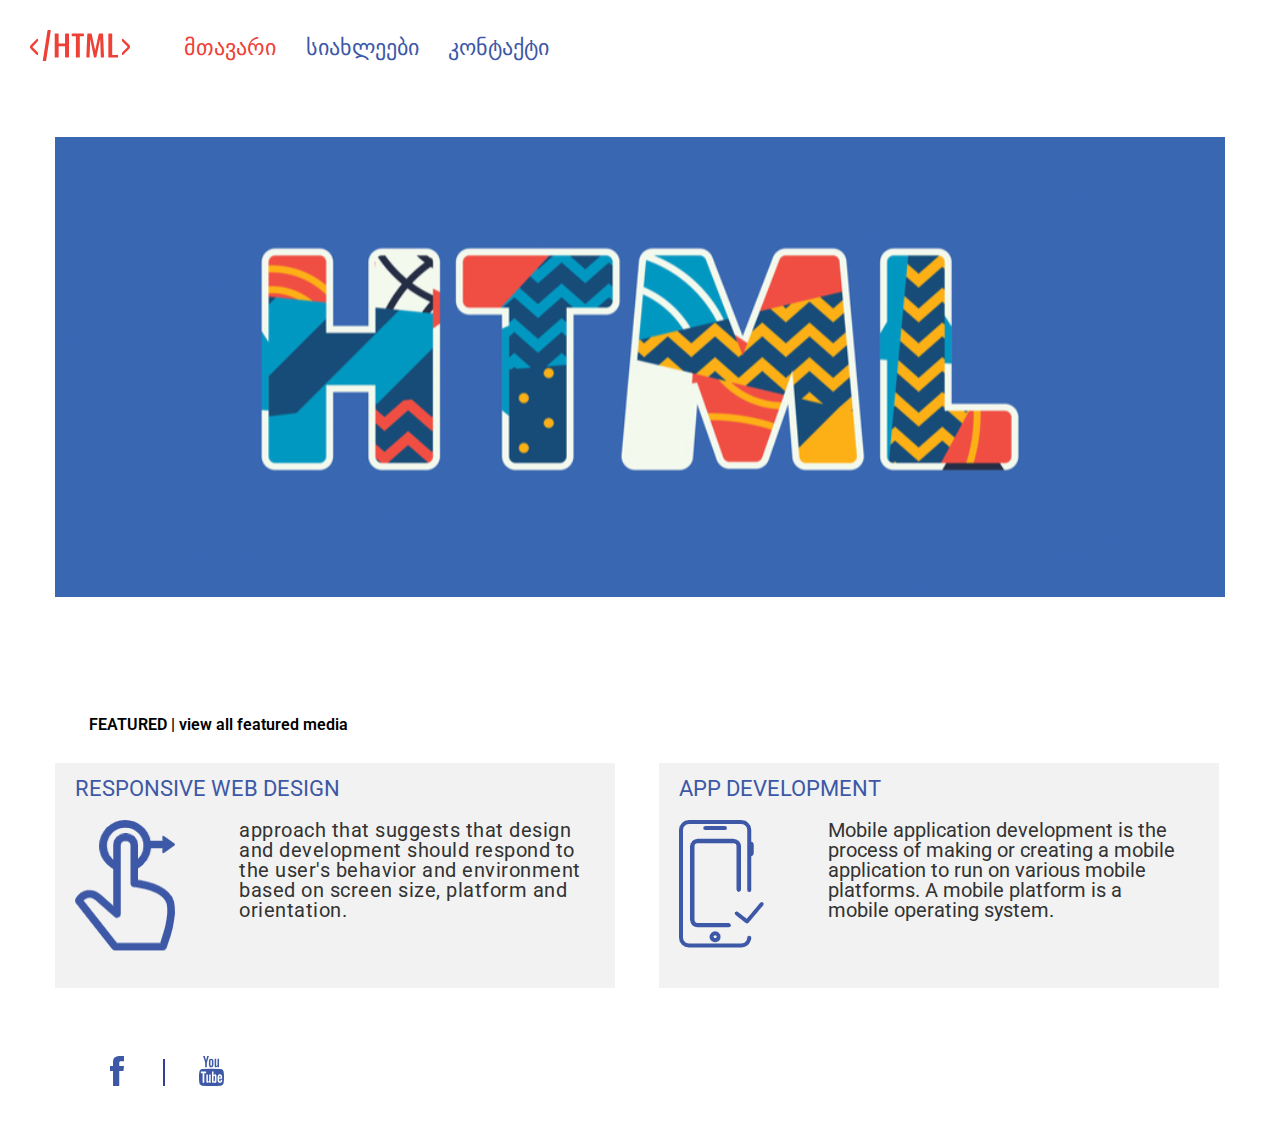
<file: index.html>
<!doctype html>
<html>
	<head>
		<meta charset="utf-8">

	<title>Web Html</title>
	<link rel="stylesheet" type="text/css" href="css/reset.css">
	<link rel="preconnect" href="https://fonts.googleapis.com">
<link rel="preconnect" href="https://fonts.gstatic.com" crossorigin>
<link href="https://fonts.googleapis.com/css2?family=Kdam+Thmor+Pro&family=Roboto&display=swap" rel="stylesheet">
	<link rel="stylesheet" href="https://cdn.web-fonts.ge/fonts/bpg-nino-mtavruli-bold/css/bpg-nino-mtavruli-bold.min.css">




	<link rel="stylesheet" type="text/css" href="css/style.css">


	</head>
	<body>
		<header>
			
		<nav class="nav1">
		<a class="pirveli" href="#">
			<img class="logo3" src="images/logo3.svg">
			</a>
			<ul class="ul1" style="list-style-type:none;">
				<li>
					<a class=mtavari href="#">მთავარი</a>
				</li>
				<li>
					<a class=li2 href="pages/news.html">სიახლეები</a>
				</li>
				<li>
					<a class=li3 href="pages/contact1.html">კონტაქტი</a>
					
				
					
				</li>


			</ul>
		</nav>
		</header>
		<section class="center2">
			<img class="foto" src="images/foto html.svg">
			
			<h2 class="containterheadtext">FEATURED | view all featured media</h2>
			<div class="mtavaridiv">
				<div class="click">
					<h3 class="lefth3">RESPONSIVE WEB DESIGN</h3>
					<img class="finger" src="images/finger.png">
					<p class="fingtxt">approach that suggests that design and development should respond to the user's behavior and environment based on screen size, platform and orientation.</p>
				</div>
				<div class="telediv">
					<h3 class="mobileh3">APP DEVELOPMENT</h3>
					<img class="phonepng" src="images/mobile.png">
					<p class="mobiltxt"> Mobile application development is the process of making or creating a mobile application to run on various mobile platforms. A mobile platform is a mobile operating system.</p>
					
				</div>


			</div>

		</section>
		<footer class="footer1">
		<img class="fblogo" src="images/fblogo.svg">
		<div class="joxi"></div>
		<img class="ytlogo" src="images/ytlogo.svg">
		</footer>
	</body>
</html>
</file>
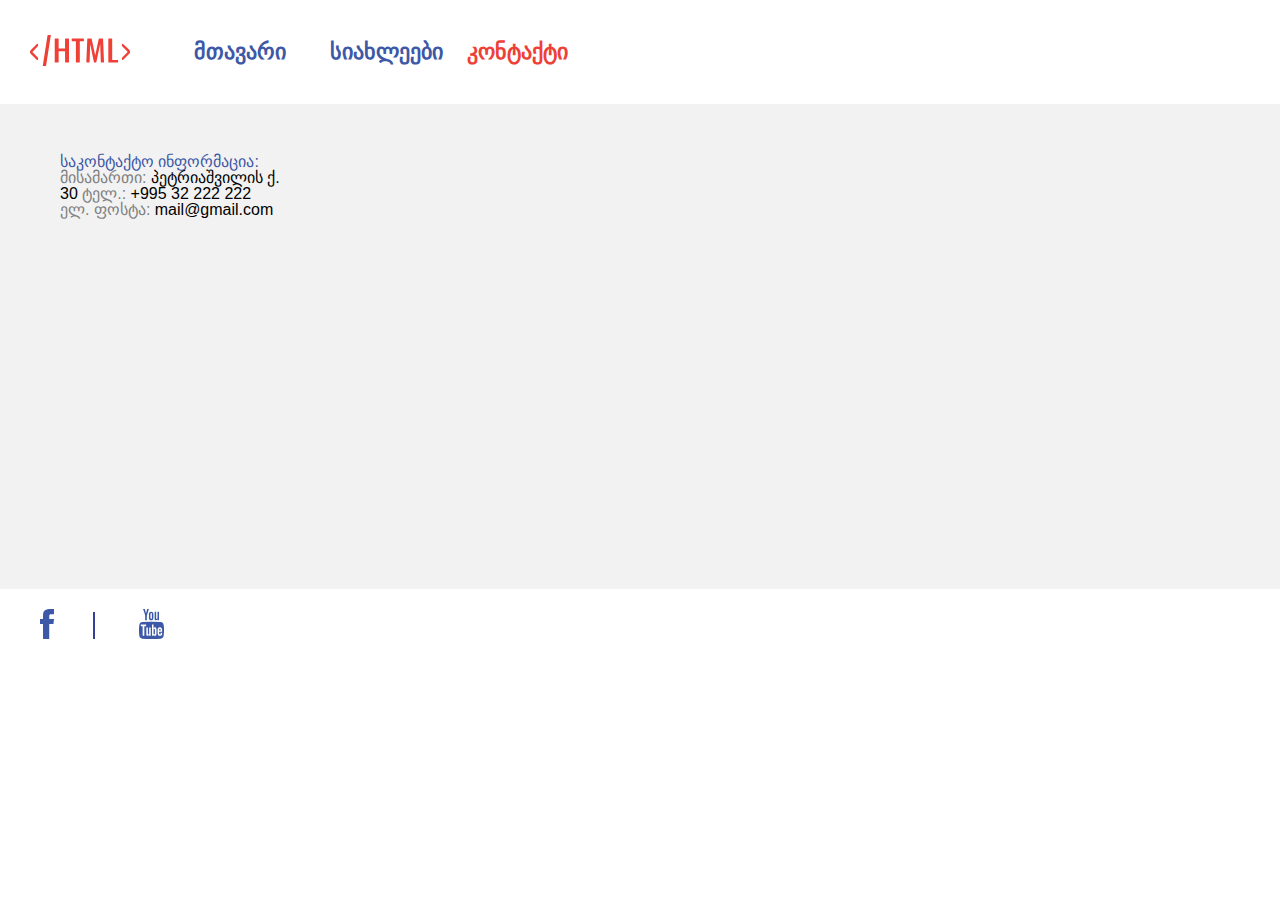
<file: pages/contact1.html>
<!doctype html>
<html>
	<head>
	<title>Contacts Html</title>
	<link rel="stylesheet" type="text/css" href="../css/reset.css">

	<link rel="stylesheet" href="https://cdn.web-fonts.ge/fonts/bpg-nino-mtavruli-bold/css/bpg-nino-mtavruli-bold.min.css">
	<link rel="stylesheet" href="https://cdn.web-fonts.ge/fonts/bpg-ingiri-arial/css/bpg-ingiri-arial.min.css">


	<link rel="stylesheet" type="text/css" href="../css/style3.css">


	</head>
	<body>
		<header>
		<nav>
			<a class="pirveli" href="../index.html">
			<img src="../images/logo3.svg">
			</a>
		
			<ul style="list-style-type:none;">
				<li>
					<a class=active href="../index.html">მთავარი</a>
				</li>
				<li>
					<a class=li2 href="news.html">სიახლეები</a>
				</li>
				<li>
					<a class=li3 href="#">კონტაქტი</a>
					
				
					
				</li>


			</ul>
		</nav>
		</header>
		<section class="center2">
			<div class="div3">
				<p class="p3"> <span class="sp1">საკონტაქტო ინფორმაცია:</span>  <span class="sp2"> მისამართი: </span> პეტრიაშვილის ქ. 30 <span class=sp2> ტელ.: </span>+995 32 222 222 <span class="sp4"> <span class="sp3"> ელ.</span> ფოსტა: </span> mail@gmail.com</p>

				<iframe src="https://www.google.com/maps/embed?pb=!1m18!1m12!1m3!1d1823.8373911829212!2d44.77798882987271!3d41.70547337943558!2m3!1f0!2f0!3f0!3m2!1i1024!2i768!4f13.1!3m3!1m2!1s0x40440cce3a01fef7%3A0x2a75ae2128072d6!2s30%20Vasil%20Petriashvili%20Street%2C%20T&#39;bilisi!5e0!3m2!1sen!2sge!4v1653913103684!5m2!1sen!2sge" width="600" height="450" style="border:0;" allowfullscreen="" loading="lazy" referrerpolicy="no-referrer-when-downgrade"></iframe>
				
			</div>
			
		</section>
		<footer class="bottomleft">
		<img class="fb1" src="../images/fblogo.svg">
		<div class="xazi2"></div>
		<img class="yt1" src="../images/ytlogo.svg">
		</footer>
	</body>
</html>
</file>
<file: css/style.css>
.logo3 {
  display: inline-block;
  margin-top: 30px;
  margin-left: 30px;
  margin-bottom: 76px;
  margin-right: 50px;
  vertical-align: middle;
}
.ul1 {
  display: inline-block;
  vertical-align: middle;
  font-family: "BPG Nino Mtavruli Bold", sans-serif;
}

li {

  display: inline-block;
  margin-bottom: 40px;


}

.mtavari {
  font-family: "BPG Nino Mtavruli Bold", sans-serif;
  margin-top: 35px;
  margin-right: 25px;
  font-size: 22px; color: #ee4036;



  


}

.li2 {
  margin-top: 35px;
  margin-right: 25px;
  

  font-size: 22px; color: #3d58a6;
  
}
.li3 {
  margin-top: 35px;
  font-size: 22px; color: #3d58a6;
  

}






.foto {
  display: block;
  width: 1170px;
  height: 460px;
  margin: 0 auto;
}

.mtavaridiv {
  width: 1170px;
  margin: 0 auto;
}

 
.containterheadtext {
  margin-left: 89px;
  margin-top: 120px;
  margin-bottom: 30px;
font-family: 'Roboto', sans-serif;
color: #000000;
font-weight: 600;
}
 

.lefth3 {
  margin-bottom: 20px;
  font-family: 'Roboto', sans-serif;
  color: #3D58A6;
  font-size: 22px;
}

.click, .telediv{
 height: 225px;
 width: 560px;
  padding: 15px 15px 40px 20px;
  display: inline-block;
  background-color: #F2F2F2;

}


.fingtxt {
  display: inline-block;
  vertical-align: top;
  width: 355px;
  font-size: 20px;
  text-align: left;
  font-family: 'Roboto', sans-serif;
letter-spacing: 0.5px;
color: #333333;
opacity: 1;


} 
.click {
  margin-right: 40px;
  display: inline-block;
}

.finger, .phonepng{
  vertical-align: top;
  margin-right: 60px;
}
.mobiltxt {
  width: 355px;
  display: inline-block;
  vertical-align: top;
  font-family: 'Roboto', sans-serif;
  font-size: 20px;
  font-weight: 400;
  color: #333333;
}

.mobileh3 {
  margin-bottom: 20px;
  font-family: 'Roboto', sans-serif;
  color: #3D58A6;
  font-size: 22px;
}

.fblogo {
  margin-top: 68px;
  margin-left: 110px;
  margin-right: 35px;

}

.footer1 {
  margin-bottom: 38px;
}

.joxi { 
  display: inline-block;
  border: 1px solid #363E97;  
  width: 1px;
  height: 27px;
  background-color: #363E97;
  margin-right: 30px;

}
</file>
<file: css/style3.css>
.pirveli {
	display: inline-block;
	vertical-align: middle;
}
ul {
	display: inline-block;
	display: inline-block;
	vertical-align: middle;
	


}
li {
	display: inline-block;

}
.pirveli {
	margin: 35px 30px ;
}
.active {
	font-family: "BPG Nino Mtavruli Bold", sans-serif;
	font-size: 22px; color: #3d58a6;
	margin-top: 35px;
	margin-right: 20px;
	margin-bottom: ;
	margin-left: 30px;
	font-weight: bold;
}
.li2 {
	font-family: "BPG Nino Mtavruli Bold", sans-serif;
	font-size: 22px; color: #3d58a6;
	margin-top: 35px;
	margin-right: ;
	margin-bottom: ;
	margin-left: 20px;
	font-weight: bold;
}
.li3 {
	font-family: "BPG Nino Mtavruli Bold", sans-serif;
	font-size: 22px; color: #ee4036;
	margin-top: 35px;
	margin-right: 20px;
	margin-bottom: ;
	margin-left: 20px;
	font-weight: bold;
}
a {text-decoration: none;}


.foto {
	display: block;
  margin-left: auto;
  margin-right: auto;
  width: 90%;
  margin-top: 30px;
}
h2 {
	margin-left: 72px;
	margin-top: 180px;
	font-size: 24px;
	margin-bottom: 10px;
	
}
.prv {
	font-size: 20px;
	padding-top: 10px;
	padding-right: 50px;
	padding-left: 15px;
	color: #3D58A6;
}
.ft2 {
	width: 180px;
	height: 150px;
	display: inline;
	padding-left: 15px;
	padding-top: 20px;
	

}
.p1 {
	display: inline-block;
	width: 300px;
	height: 200px;
	padding-left: 20px;
	padding-bottom: 30px;
	vertical-align: top;
	padding-top: 30px;
	color: #58595B;
	font-size: 20px;

}



.div1 {
	width: 590px;
	height: 220px;
	margin-left: 72px;
	margin-top: 10px;
	margin-bottom: 45px;
	display: inline-block;
	background-color: #F2F2F2;
	vertical-align: top;
}

.tele {
	width: 200px;
	height: 180px;
	display: inline-block;
	padding-top: 40px;
	padding-bottom: 15px;
	vertical-align: top;
}
.meore {
	font-size: 20px;
	padding-top: 10px;
	padding-right: 50px;
	padding-left: 15px;
	color: #3D58A6;
}
.p2 {
	display: inline-block;
	width: 300px;
	height: 200px;
	padding-left: 20px;
	padding-bottom: 30px;
	vertical-align: top;
	padding-top: 30px;
	color: #58595B;
	font-size: 20px;


}

.div2 {
	display: inline-block;
	width: 590px;
	height: 220px;
	margin-left: 30px;
	margin-top: 10px;
	vertical-align: top;
	background-color: #F2F2F2;
}
.fac {
	margin-left: 72px;
}
.yout {
	margin-left: 20px;
}
.p3 {
	width: 300px;
	height: 100px;
	display: inline-block;
	vertical-align: top;
	padding-left: 60px;
	padding-top: 50px;
	font-family: "BPG Ingiri Arial", sans-serif;


}

.div3 {
	
	height: 485px;
	background-color: #F2F2F2;
}

iframe {
	display: inline-block;
	vertical-align: top;
	width: 950px;
	height: 420px;
	padding-top: 50px;
	padding-left: 150px;
}
.sp1 {
	color: #3D58A6;
	font-family: "BPG Nino Mtavruli Bold", sans-serif;
}
.sp2 {
	color: #808080;

}
.fb1 {
	margin-top: 20px;
	margin-left: 40px;
}
.yt1 {
	margin-top: 20px;
	margin-left: 40px;
}

.sp4 {
	display: inline-block;
	color: #808080;

}

.sp3 { display: inline-block;
	
}

}

.fb1 {
	display: inline-block;

}
.yt1 {
	display: inline-block;
}
.xazi2 { 
	display: inline-block;
	border: 1px solid #363E97;	
	width: 1px;
	height: 27px;
	background-color: #363E97;
	margin-left: 35px;
}
</file>
